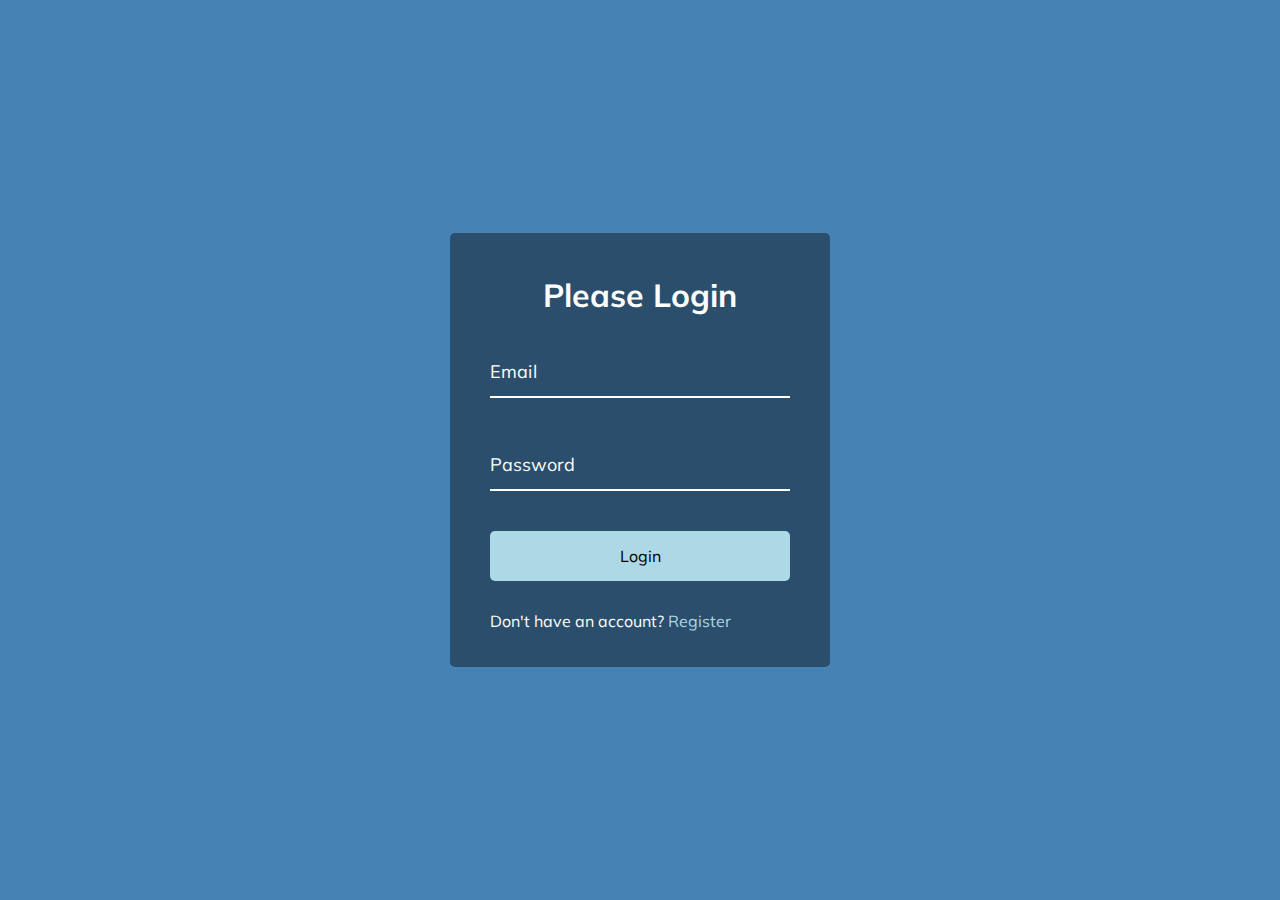
<file: index.html>
<!DOCTYPE html>
<html lang="en">
  <head>
    <meta charset="UTF-8" />
    <meta name="viewport" content="width=device-width, initial-scale=1.0" />
    <link rel="stylesheet" href="style.css" />
    <title>Form Input Wave</title>
  </head>
  <body>
    <div class="container">
      <h1>Please Login</h1>
      <form action="">
        <div class="form-control">
          <input type="text" required />
          <label>Email</label>
          <!-- <label>
            <span style="transition-delay: 0ms">E</span>
            <span style="transition-delay: 0ms">m</span>
            <span style="transition-delay: 0ms">a</span>
            <span style="transition-delay: 0ms">i</span>
            <span style="transition-delay: 0ms">l</span>
          </label> -->
        </div>
        <div class="form-control">
          <input type="password" required />
          <label>Password</label>
        </div>
        <button class="btn">Login</button>
        <p class="text">Don't have an account? <a href="#">Register</a></p>
      </form>
    </div>
    <script src="script.js"></script>
  </body>
</html>
</file>
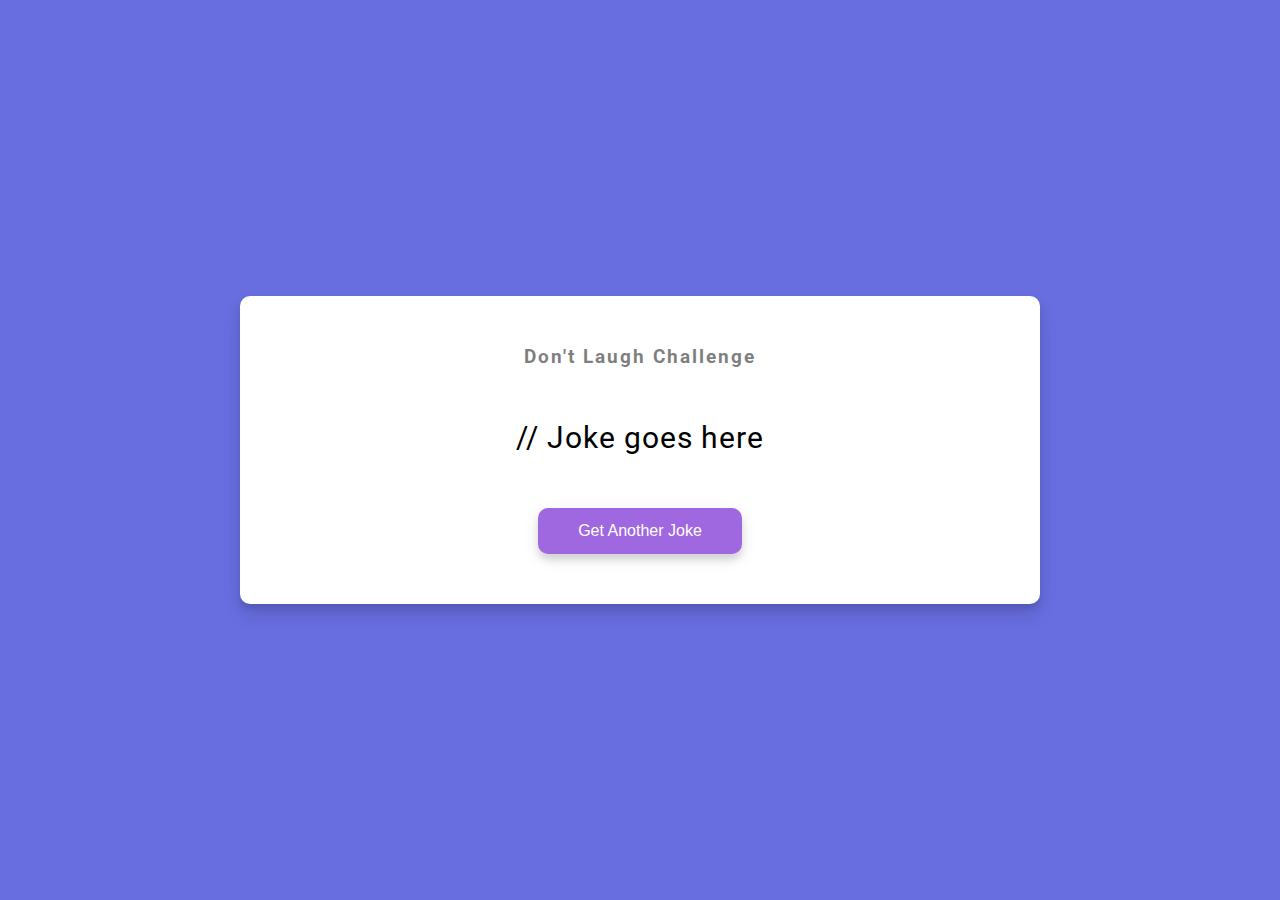
<file: day10-dad-jokes/index.html>
<!DOCTYPE html>
<html lang="en">
  <head>
    <meta charset="UTF-8" />
    <meta name="viewport" content="width=device-width, initial-scale=1.0" />
    <link rel="stylesheet" href="style.css" />
    <title>Dad Jokes</title>
  </head>
  <body>
    <div class="container">
      <h3>Don't Laugh Challenge</h3>
      <div id="joke" class="joke">// Joke goes here</div>
      <button id="jokeBtn" class="btn">Get Another Joke</button>
    </div>
    <script src="script.js"></script>
  </body>
</html>
</file>
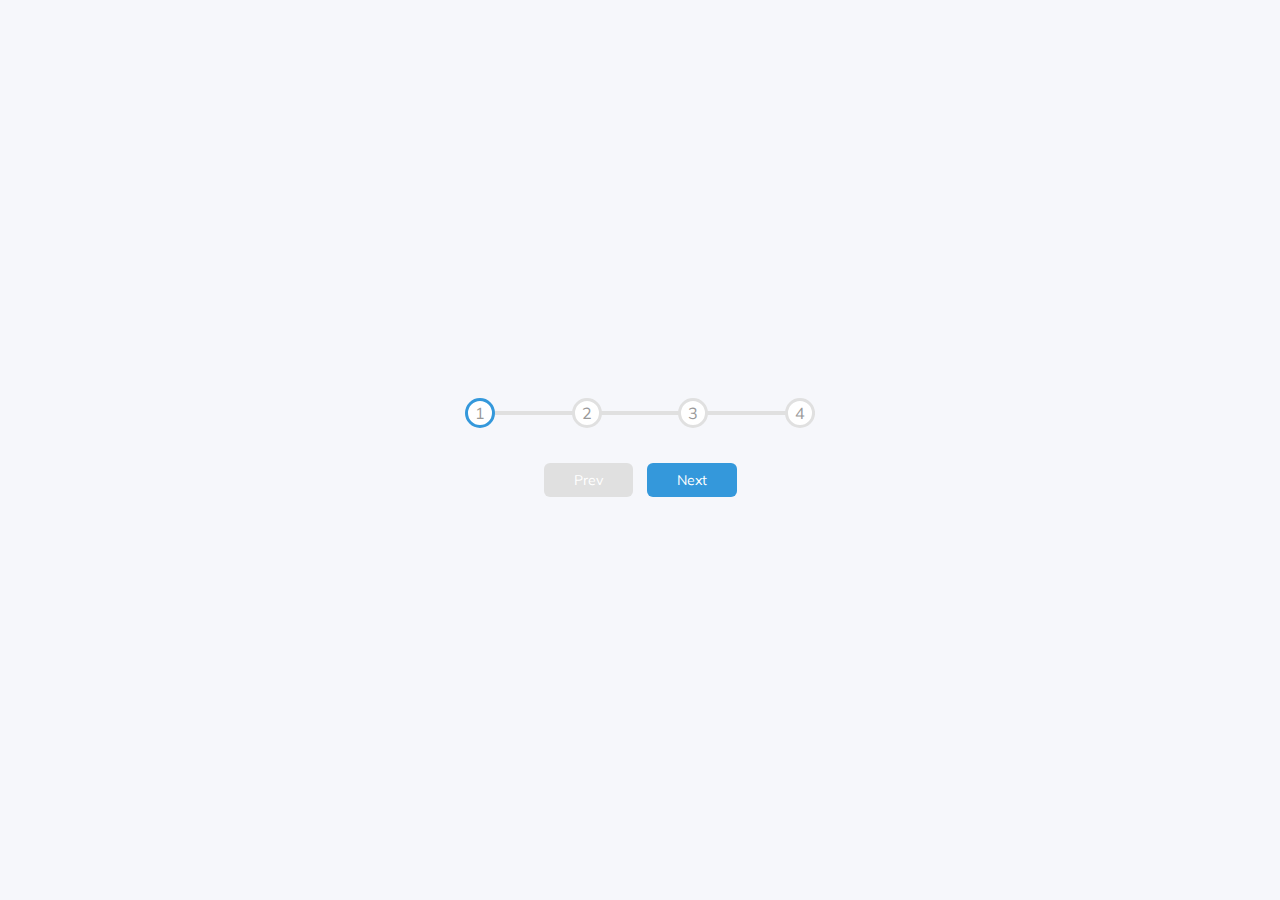
<file: day2-progress-steps/index.html>
<!DOCTYPE html>
<html lang="en">
  <head>
    <meta charset="UTF-8" />
    <meta name="viewport" content="width=device-width, initial-scale=1.0" />
    <link rel="stylesheet" href="style.css" />
    <title>Progress Steps</title>
  </head>
  <body>
    <div class="container">
      <div class="progress-container">
        <div class="progress" id="progress">
          
        </div>
        <div class="circle active">1</div>
          <div class="circle">2</div>
          <div class="circle">3</div>
          <div class="circle">4</div>
      </div>
      <button class="btn" id="prev" disabled>Prev</button>
      <button class="btn" id="next">Next</button>
    </div>
    <script src="script.js"></script>
  </body>
</html>
</file>
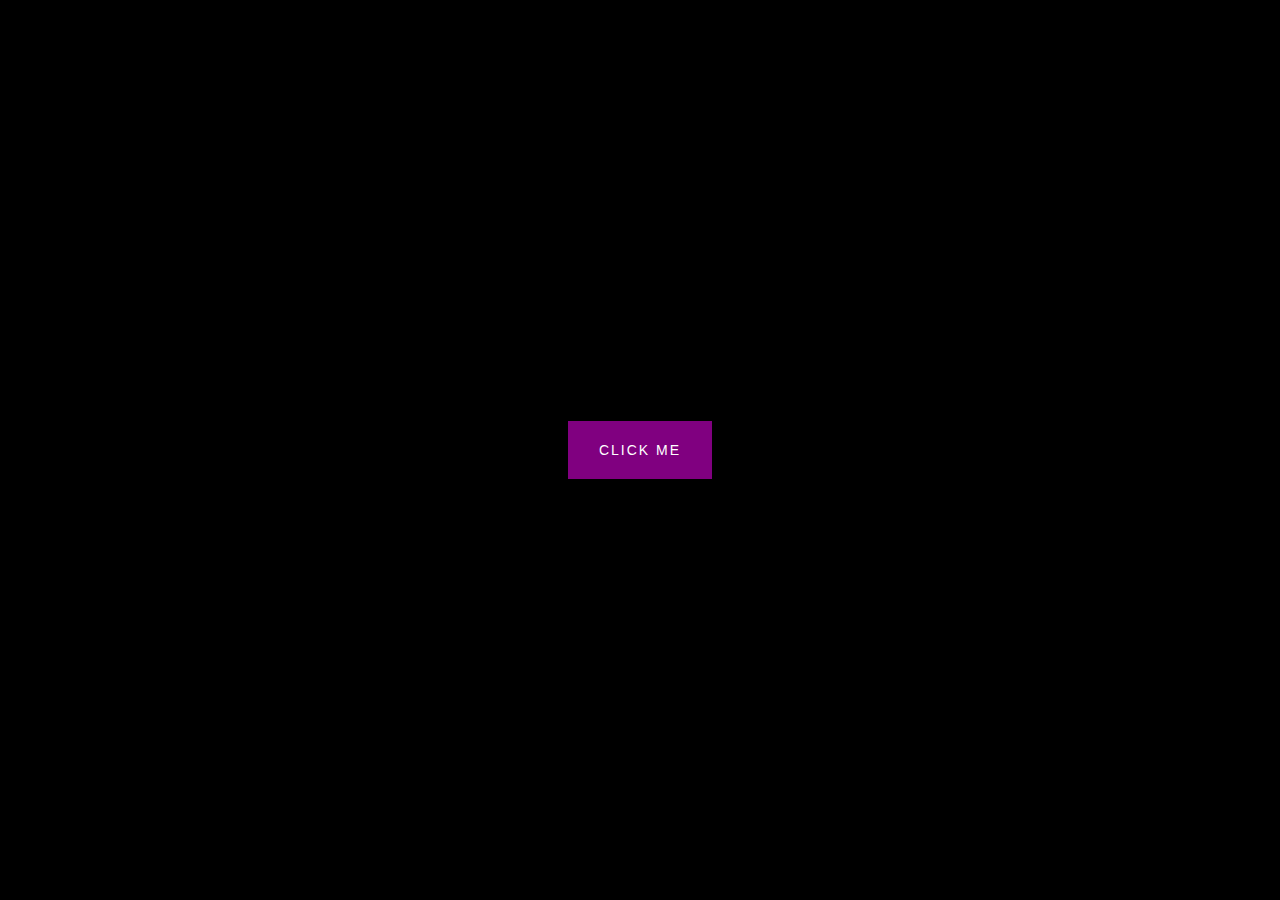
<file: day20-button-ripple-effect/index.html>
<!DOCTYPE html>
<html lang="en">
  <head>
    <meta charset="UTF-8" />
    <meta name="viewport" content="width=device-width, initial-scale=1.0" />
    <link rel="stylesheet" href="style.css" />
    <title>Button Ripple Effect</title>
  </head>
  <body>
    <button class="ripple">Click Me</button>
    <script src="script.js"></script>
  </body>
</html>
</file>
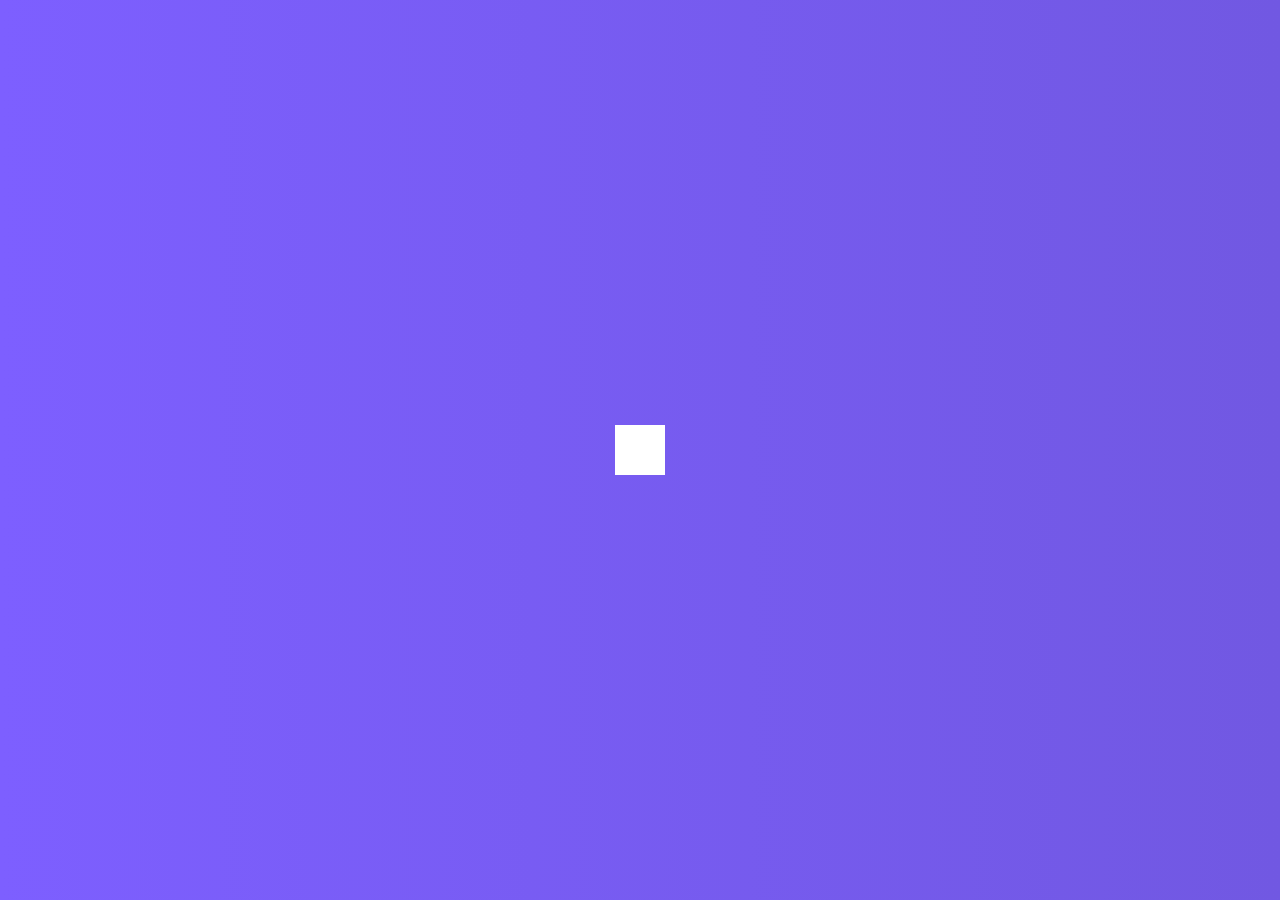
<file: day4-hidden-search-widge/index.html>
<!DOCTYPE html>
<html lang="en">
  <head>
    <meta charset="UTF-8" />
    <meta name="viewport" content="width=device-width, initial-scale=1.0" />
    <link rel="stylesheet" href="https://cdnjs.cloudflare.com/ajax/libs/font-awesome/5.14.0/css/all.min.css" integrity="sha512-1PKOgIY59xJ8Co8+NE6FZ+LOAZKjy+KY8iq0G4B3CyeY6wYHN3yt9PW0XpSriVlkMXe40PTKnXrLnZ9+fkDaog==" crossorigin="anonymous" />
    <link rel="stylesheet" href="style.css" />
    <title>Hidden Search</title>
  </head>
  <body>
    <div class="search">
      <input type="text" class="input" placeholder="Search...">
      <button class="btn">
        <i class="fas fa-search"></i>
      </button>
    </div>
    <script src="script.js"></script>
  </body>
</html>
</file>
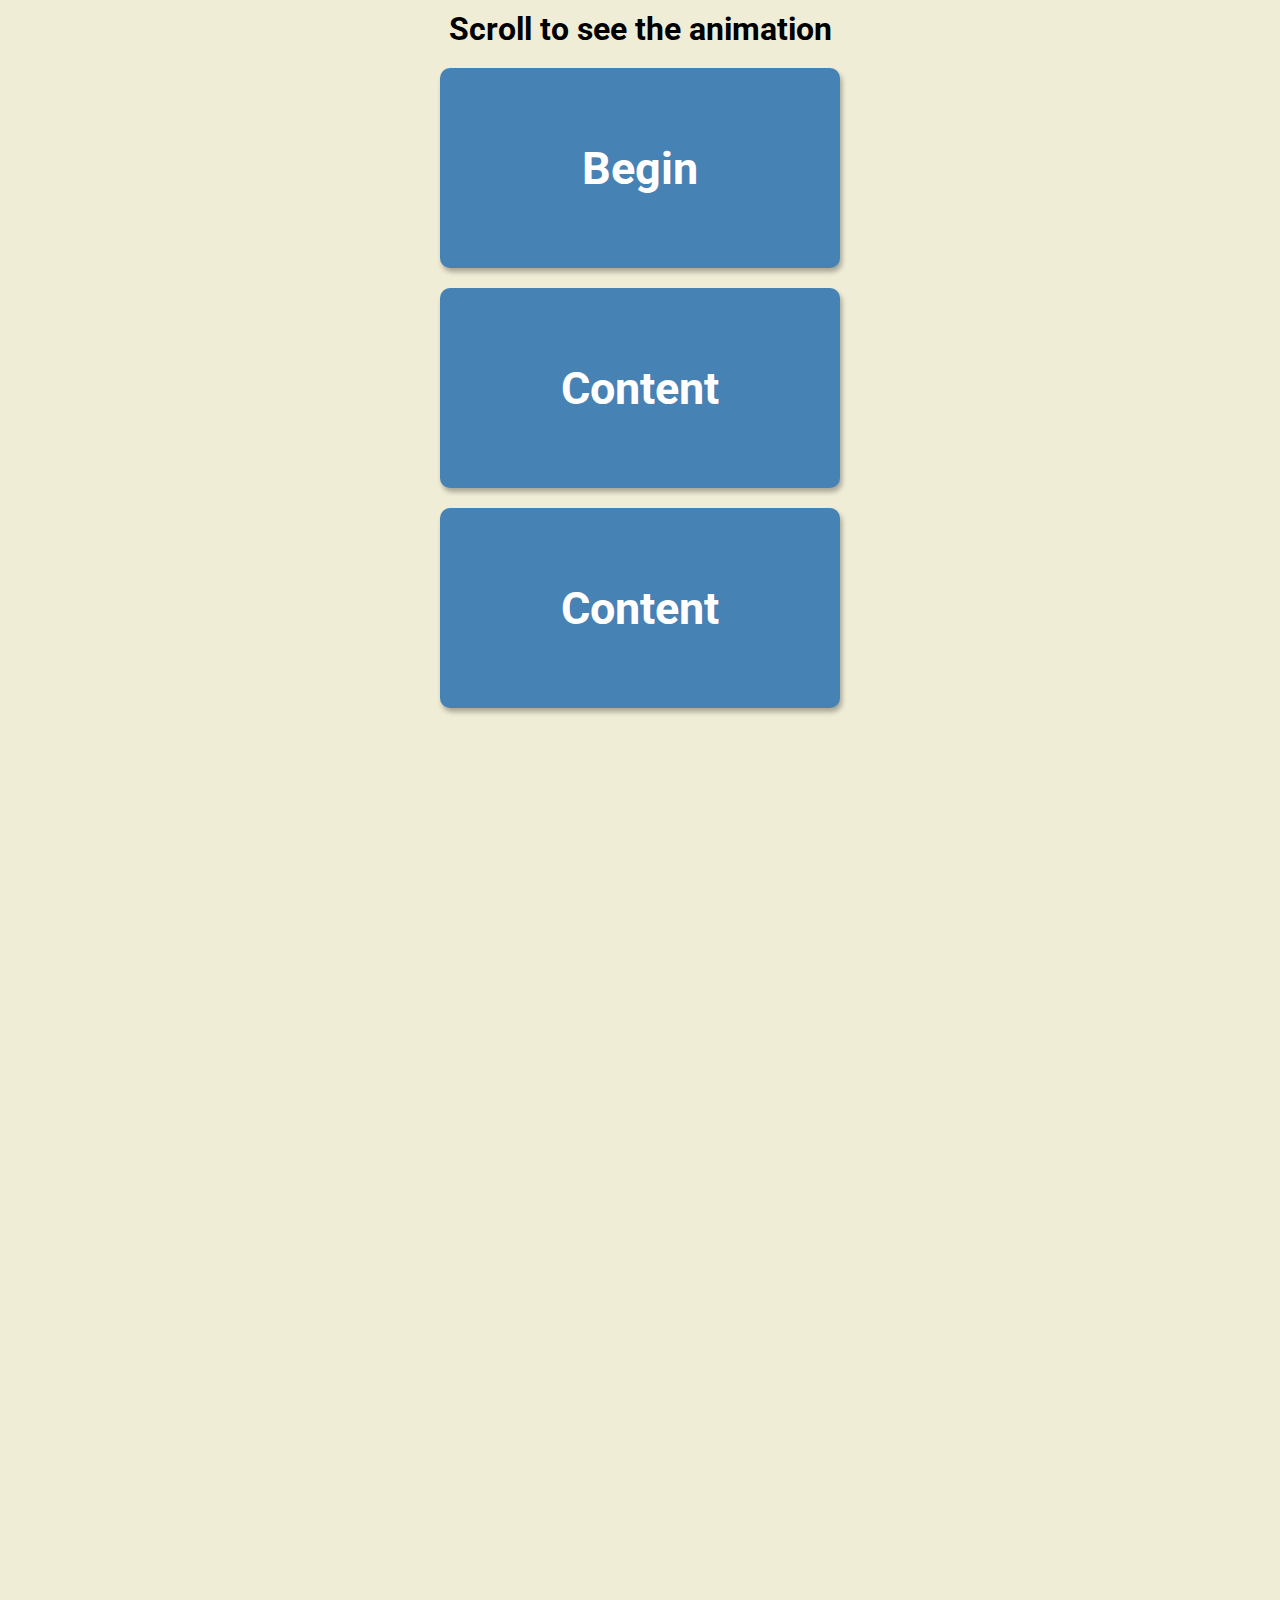
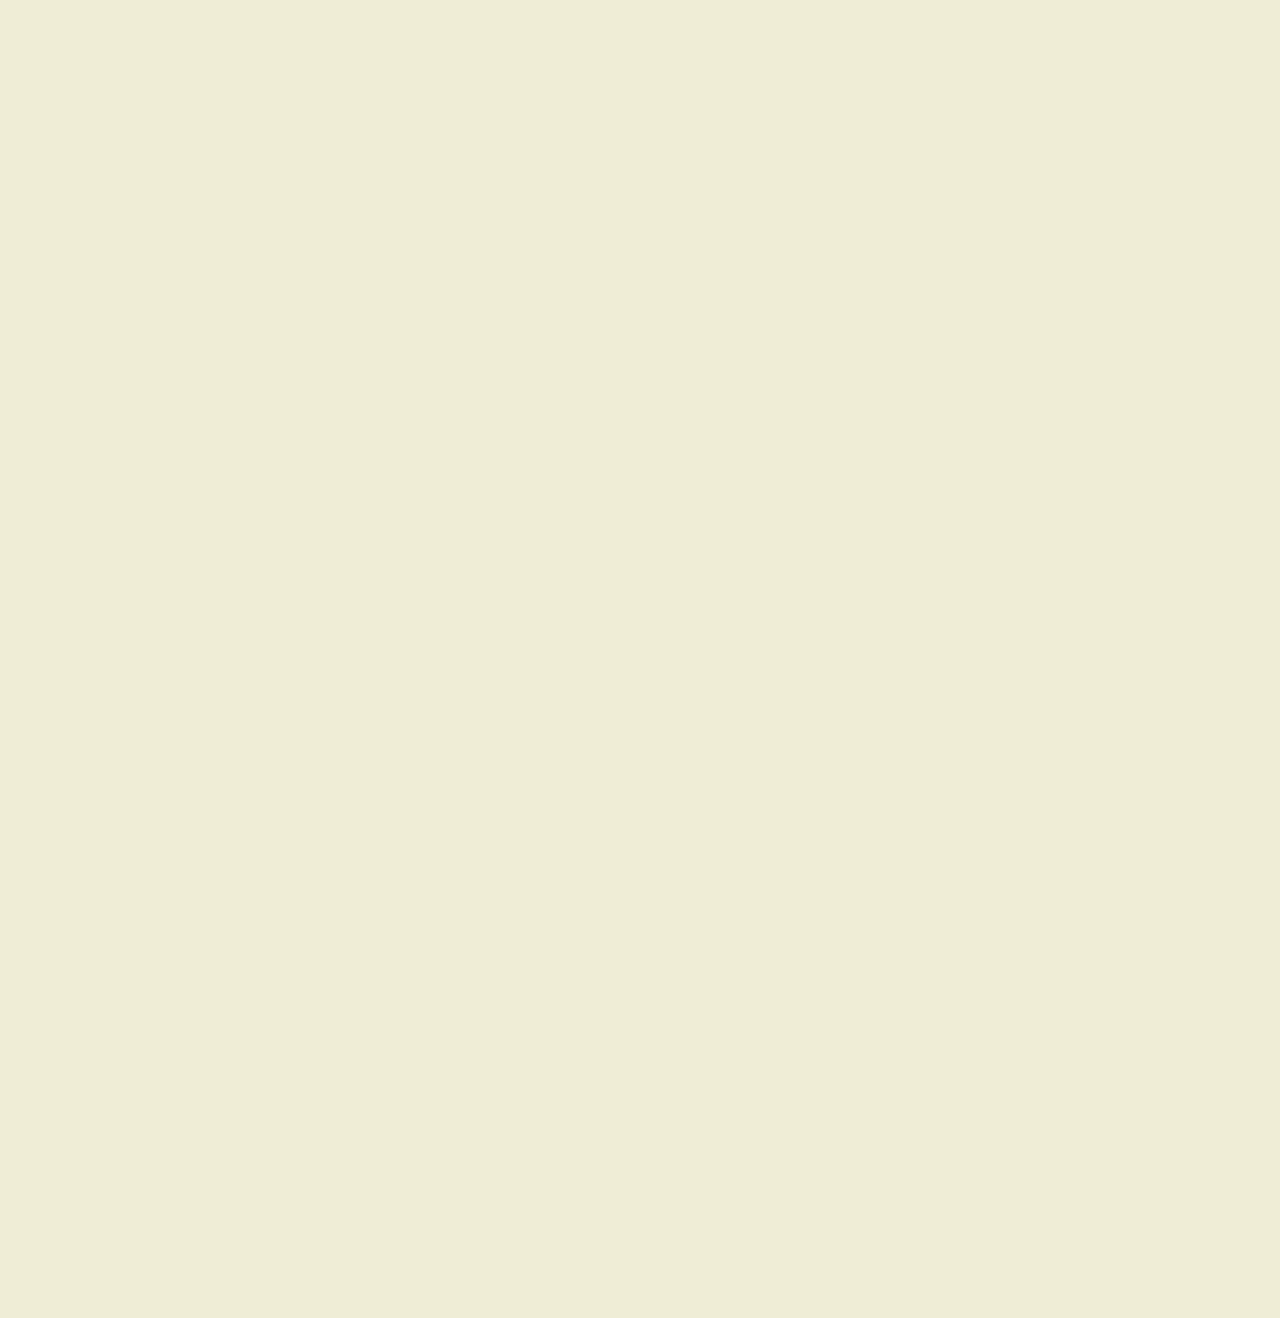
<file: day6-scroll-animation/index.html>
<!DOCTYPE html>
<html lang="en">
  <head>
    <meta charset="UTF-8" />
    <meta name="viewport" content="width=device-width, initial-scale=1.0" />
    <link rel="stylesheet" href="style.css" />
    <title>Scroll Animation</title>
  </head>
  <body>
    <h1>Scroll to see the animation</h1>
    <div class="box"><h2>Begin</h2></div>
    <div class="box"><h2>Content</h2></div>
    <div class="box"><h2>Content</h2></div>
    <div class="box"><h2>Content</h2></div>
    <div class="box"><h2>Content</h2></div>
    <div class="box"><h2>Content</h2></div>
    <div class="box"><h2>Content</h2></div>
    <div class="box"><h2>Content</h2></div>
    <div class="box"><h2>Content</h2></div>
    <div class="box"><h2>Content</h2></div>
    <div class="box"><h2>Content</h2></div>
    <div class="box"><h2>Content</h2></div>
    <div class="box"><h2>End</h2></div>
    <script src="script.js"></script>
  </body>
</html>
</file>
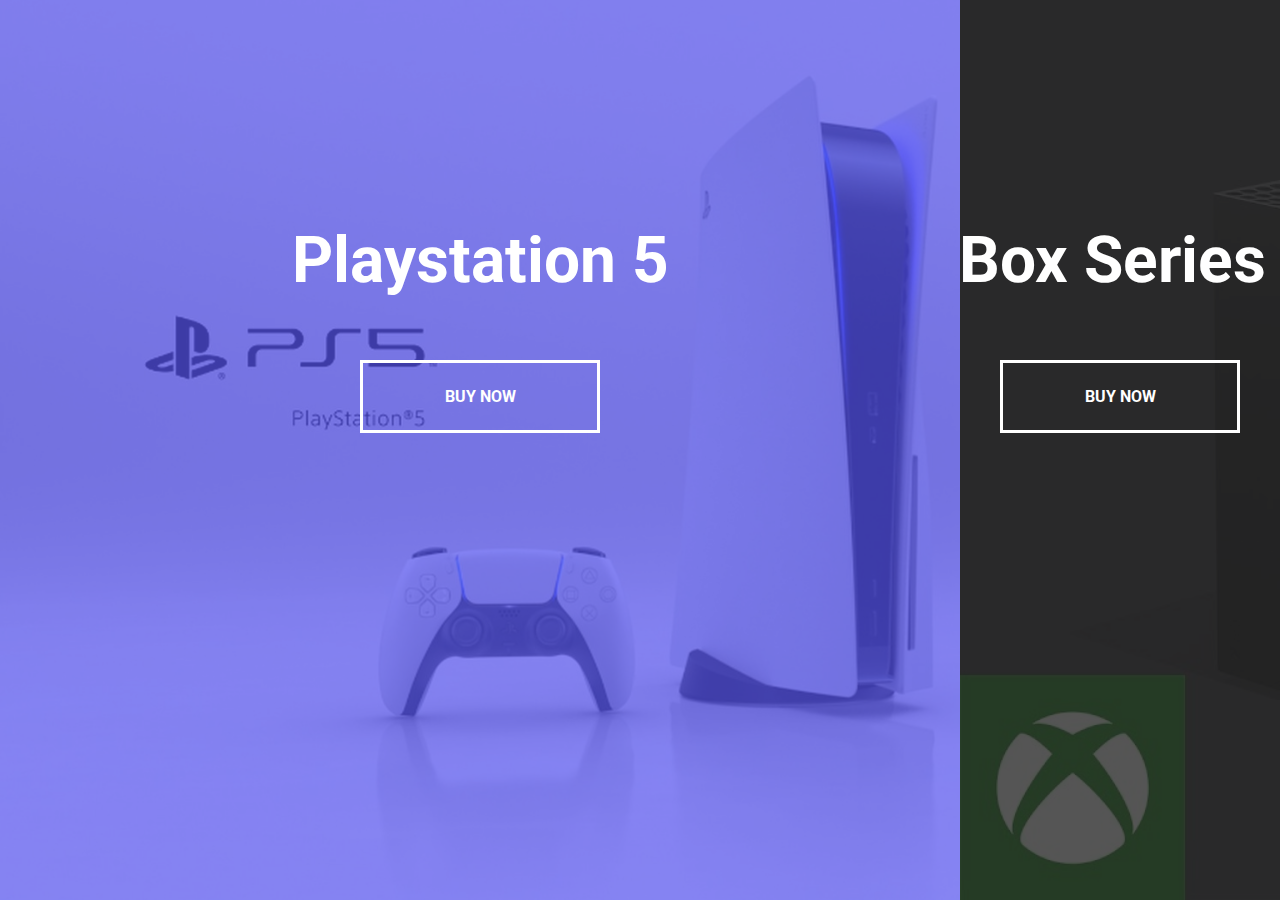
<file: day7-split-landing-page/index.html>
<!DOCTYPE html>
<html lang="en">
  <head>
    <meta charset="UTF-8" />
    <meta name="viewport" content="width=device-width, initial-scale=1.0" />
    <link rel="stylesheet" href="style.css" />
    <title>Split Landing Page
    </title>
  </head>
  <body>
    <div class="container">
      <div class="split left">
        <h1>Playstation 5</h1>
        <a href="#" class="btn">Buy Now</a>
      </div>
      <div class="split right">
        <h1>XBox Series X</h1>
        <a href="#" class="btn">Buy Now</a>
      </div>
    </div>

    <script src="script.js"></script>
  </body>
</html>
</file>
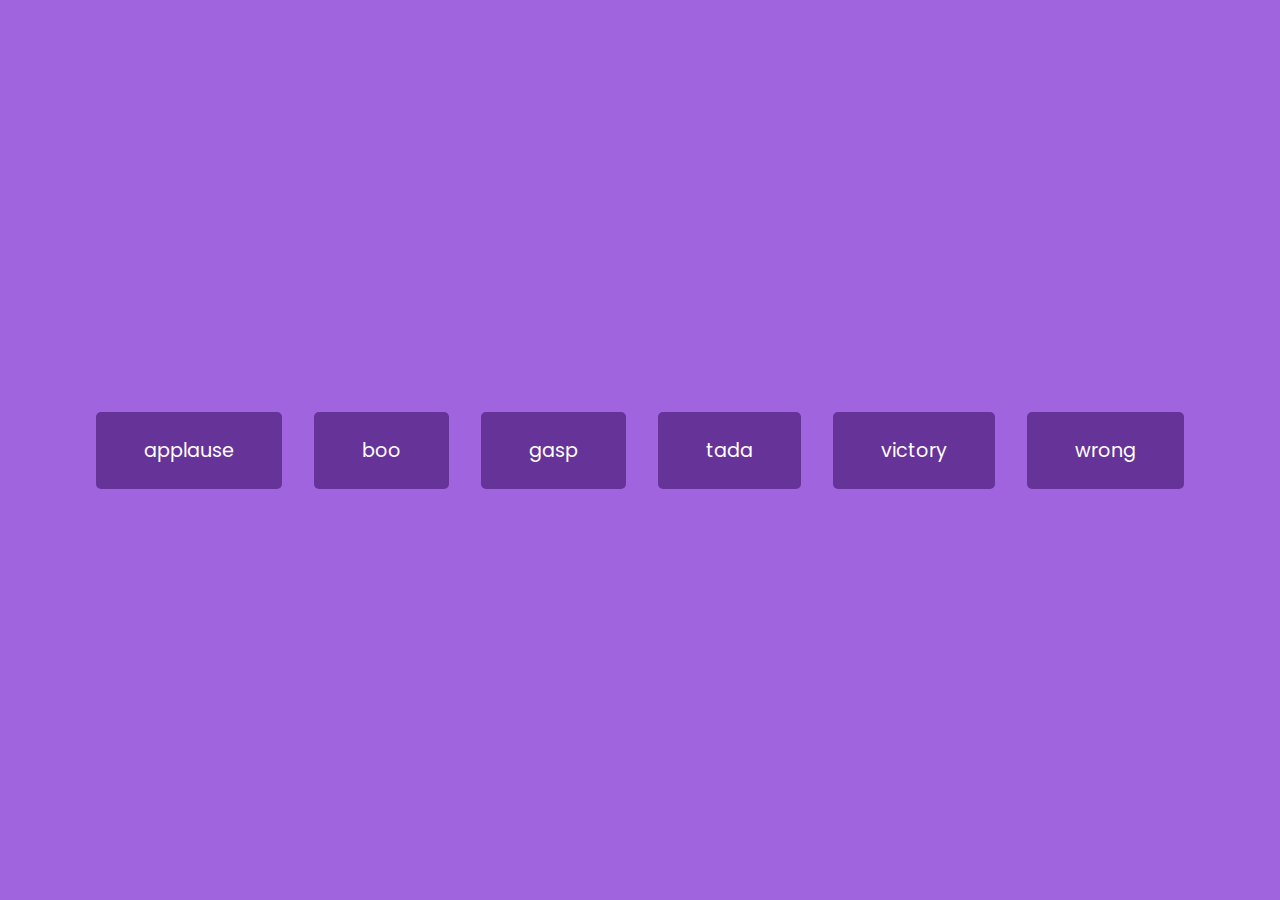
<file: day9-sound-board/index.html>
<!DOCTYPE html>
<html lang="en">
  <head>
    <meta charset="UTF-8" />
    <meta name="viewport" content="width=device-width, initial-scale=1.0" />
    <link rel="stylesheet" href="style.css" />
    <title>Sound Board</title>
  </head>
  <body>
    <audio id="applause" src="sounds/applause.mp3"></audio>
    <audio id="boo" src="sounds/boo.mp3"></audio>
    <audio id="gasp" src="sounds/gasp.mp3"></audio>
    <audio id="tada" src="sounds/tada.mp3"></audio>
    <audio id="victory" src="sounds/victory.mp3"></audio>
    <audio id="wrong" src="sounds/wrong.mp3"></audio>

    <div id="buttons"></div>

    <script src="script.js"></script>
  </body>
</html>
</file>
<file: style.css>
@import url('https://fonts.googleapis.com/css?family=Muli&display=swap');

* {
  box-sizing: border-box;
}

body {
  background-color: steelblue;
  color: #fff;
  font-family: 'Muli', sans-serif;
  display: flex;
  flex-direction: column;
  align-items: center;
  justify-content: center;
  height: 100vh;
  overflow: hidden;
  margin: 0;
}

.container {
  background-color: rgba(0, 0, 0, 0.4);
  padding: 20px 40px;
  border-radius: 5px;
}

.container h1 {
  text-align: center;
  margin-bottom: 30px;
}

.container a {
  text-decoration: none;
  color: lightblue;
}

.btn {
  cursor: pointer;
  display: inline-block;
  width: 100%;
  background: lightblue;
  padding: 15px;
  font-family: inherit;
  font-size: 16px;
  border: 0;
  border-radius: 5px;
}

.btn:focus {
  outline: 0;
}

.btn:active {
  transform: scale(0.98);
}

.text {
  margin-top: 30px;
}

.form-control {
  position: relative;
  margin: 20px 0 40px;
  width: 300px;
}

.form-control input {
  background-color: transparent;
  border: 0;
  border-bottom: 2px #fff solid;
  display: block;
  width: 100%;
  padding: 15px 0;
  font-size: 18px;
  color: #fff;
}

.form-control input:focus,
.form-control input:valid {
  outline: 0;
  border-bottom-color: lightblue;
}

.form-control label {
  position: absolute;
  top: 15px;
  left: 0;
  pointer-events: none;
}

.form-control label span {
  display: inline-block;
  font-size: 18px;
  min-width: 5px;
  transition: 0.3s cubic-bezier(0.68, -0.55, 0.265, 1.55);
}

.form-control input:focus + label span,
.form-control input:valid + label span {
  color: lightblue;
  transform: translateY(-30px);
}
</file>
<file: day10-dad-jokes/style.css>
@import url('https://fonts.googleapis.com/css2?family=Roboto:wght@400;700&display=swap');

* {
  box-sizing: border-box;
}

body {
  background-color: #686de0;
  font-family: 'Roboto', sans-serif;
  display: flex;
  flex-direction: column;
  align-items: center;
  justify-content: center;
  height: 100vh;
  overflow: hidden;
  margin: 0;
  padding: 20px;
}

.container {
  background-color: #fff;
  border-radius: 10px;
  box-shadow: 0 10px 20px rgba(0, 0, 0, 0.1), 0 6px 6px rgba(0, 0, 0, 0.1);
  padding: 50px 20px;
  text-align: center;
  max-width: 100%;
  width: 800px;
}

h3 {
  margin: 0;
  opacity: 0.5;
  letter-spacing: 2px;
}

.joke {
  font-size: 30px;
  letter-spacing: 1px;
  line-height: 40px;
  margin: 50px auto;
  max-width: 600px;
}

.btn {
  background-color: #9f68e0;
  color: #fff;
  border: 0;
  border-radius: 10px;
  box-shadow: 0 5px 15px rgba(0, 0, 0, 0.1), 0 6px 6px rgba(0, 0, 0, 0.1);
  padding: 14px 40px;
  font-size: 16px;
  cursor: pointer;
}

.btn:active {
  transform: scale(0.98);
}

.btn:focus {
  outline: 0;
}
</file>
<file: day2-progress-steps/style.css>
@import url("https://fonts.googleapis.com/css?family=Muli&display=swap");

:root {
  --line-border-fill: #3498db;
  --line-border-empty: #e0e0e0;
}

* {
  box-sizing: border-box;
}

body {
  background-color: #f6f7fb;
  font-family: "Muli", sans-serif;
  display: flex;
  align-items: center;
  justify-content: center;
  height: 100vh;
  overflow: hidden;
  margin: 0;
}

.container {
  text-align: center;
}

.progress-container {
  display: flex;
  justify-content: space-between;
  position: relative;
  margin-bottom: 30px;
  max-width: 100%;
  width: 350px;
}

.progress-container::before {
  content: "";
  background-color: var(--line-border-empty);
  position: absolute;
  top: 50%;
  left: 0;
  transform: translateY(-50%);
  height: 4px;
  width: 100%;
  z-index: -1;
}

.progress {
  background-color: var(--line-border-fill);
  position: absolute;
  top: 50%;
  left: 0;
  transform: translateY(-50%);
  height: 4px;
  width: 0%;
  z-index: -1;
  transition: 0.4s ease;
}

.circle {
  background-color: #fff;
  color: #999;
  border-radius: 50%;
  height: 30px;
  width: 30px;
  display: flex;
  align-items: center;
  justify-content: center;
  border: 3px solid var(--line-border-empty);
  transition: 0.4s ease;
}

.circle.active {
  border-color: var(--line-border-fill);
}

.btn {
  background-color: var(--line-border-fill);
  color: #fff;
  border: 0;
  border-radius: 6px;
  cursor: pointer;
  font-family: inherit;
  padding: 8px 30px;
  margin: 5px;
  font-size: 14px;
}

.btn:active {
  transform: scale(0.98);
}

.btn:focus {
  outline: 0;
}

.btn:disabled {
  background-color: var(--line-border-empty);
  cursor: not-allowed;
}
</file>
<file: day20-button-ripple-effect/style.css>
@import url('https://fonts.googleapis.com/css2?family=Roboto:wght@400;700&display=swap');

* {
  box-sizing: border-box;
}

body {
  background-color: #000;
  font-family: 'Roboto', sans-serif;
  display: flex;
  flex-direction: column;
  align-items: center;
  justify-content: center;
  height: 100vh;
  overflow: hidden;
  margin: 0;
}

button {
  background-color: purple;
  color: #fff;
  border: 1px purple solid;
  font-size: 14px;
  text-transform: uppercase;
  letter-spacing: 2px;
  padding: 20px 30px;
  overflow: hidden;
  margin: 10px 0;
  position: relative;
}

button:focus {
  outline: none;
}

button .circle {
  position: absolute;
  background-color: #fff;
  width: 100px;
  height: 100px;
  border-radius: 50%;
  transform: translate(-50%, -50%) scale(0);
  animation: scale 0.5s ease-out;
}

@keyframes scale {
  to {
    transform: translate(-50%, -50%) scale(3);
    opacity: 0;
  }
}
</file>
<file: day4-hidden-search-widge/style.css>
@import url("https://fonts.googleapis.com/css2?family=Roboto:wght@400;700&display=swap");

* {
  box-sizing: border-box;
}

body {
  background-image: linear-gradient(90deg, #7d5fff, #7158e2);
  font-family: "Roboto", sans-serif;
  display: flex;
  align-items: center;
  justify-content: center;
  height: 100vh;
  overflow: hidden;
  margin: 0;
}

.search {
  position: relative;
  height: 50px;
}

.search .input {
  background-color: #fff;
  border: 0;
  font-size: 18px;
  padding: 15px;
  height: 50px;
  width: 50px;
  transition: width 0.3s ease;
}

.btn {
  background-color: #fff;
  border: 0;
  cursor: pointer;
  font-size: 24px;
  position: absolute;
  top: 0;
  left: 0;
  height: 50px;
  width: 50px;
  transition: transform 0.3s ease;
}

.btn:focus,
.input:focus {
  outline: none;
}


.search.active .input {
  width: 200px;
}

.search.active .btn {
  transform: translateX(198px);
}
</file>
<file: day6-scroll-animation/style.css>
@import url('https://fonts.googleapis.com/css2?family=Roboto:wght@400;700&display=swap');

* {
  box-sizing: border-box;
}

body {
  background-color: #efedd6;
  font-family: 'Roboto', sans-serif;
  display: flex;
  flex-direction: column;
  align-items: center;
  justify-content: center;
  margin: 0;
  overflow-x: hidden;
}

h1 {
  margin: 10px;
}

.box {
  background-color: steelblue;
  color: #fff;
  display: flex;
  align-items: center;
  justify-content: center;
  width: 400px;
  height: 200px;
  margin: 10px;
  border-radius: 10px;
  box-shadow: 2px 4px 5px rgba(0, 0, 0, 0.3);
  transform: translateX(400%);
  transition: transform 0.4s ease;
}

.box:nth-of-type(even) {
  transform: translateX(-400%);
}

.box.show {
  transform: translateX(0);
}

.box h2 {
  font-size: 45px;
}
</file>
<file: day7-split-landing-page/style.css>
@import url('https://fonts.googleapis.com/css2?family=Roboto:wght@400;700&display=swap');

:root {
  --left-bg-color: rgba(87, 84, 236, 0.7);
  --right-bg-color: rgba(43, 43, 43, 0.8);
  --left-btn-hover-color: rgba(87, 84, 236, 1);
  --right-btn-hover-color: rgba(28, 122, 28, 1);
  --hover-width: 75%;
  --other-width: 25%;
  --speed: 800ms;
}

* {
  box-sizing: border-box;
}

body {
  font-family: 'Roboto', sans-serif;
  height: 100vh;
  overflow: hidden;
  margin: 0;
}

h1 {
  font-size: 4rem;
  color: #fff;
  position: absolute;
  left: 50%;
  top: 20%;
  transform: translateX(-50%);
  white-space: nowrap;
}


.container {
  position: relative;
  width: 100%;
  height: 100%;
  background: #333;
}

.split {
  position: absolute;
  width: 50%;
  height: 100%;
  overflow: hidden;
}

.split.left {
  left: 0;
  background: url('ps.jpeg');
  background-repeat: no-repeat;
  background-size: cover;
}

.split.left::before {
  content: '';
  position: absolute;
  width: 100%;
  height: 100%;
  background-color: var(--left-bg-color);
}

.split.right {
  right: 0;
  background: url('xbox.jpeg');
  background-repeat: no-repeat;
  background-size: cover;
}

.split.right::before {
  content: '';
  position: absolute;
  width: 100%;
  height: 100%;
  background-color: var(--right-bg-color);
}

.btn {
  position: absolute;
  display: flex;
  align-items: center;
  justify-content: center;
  left: 50%;
  top: 40%;
  transform: translateX(-50%);
  text-decoration: none;
  color: #fff;
  border: #fff solid 0.2rem;
  font-size: 1rem;
  font-weight: bold;
  text-transform: uppercase;
  width: 15rem;
  padding: 1.5rem;
}

.split.left .btn:hover {
  background-color: var(--left-btn-hover-color);
  border-color: var(--left-btn-hover-color);
}

.split.right .btn:hover {
  background-color: var(--right-btn-hover-color);
  border-color: var(--right-btn-hover-color);
}



.hover-left .left {
  width: var(--hover-width);
}

.hover-left .right {
  width: var(--other-width);
}

.hover-right .right {
  width: var(--hover-width);
}

.hover-right .left {
  width: var(--other-width);
}

@media (max-width: 800px) {
  h1 {
    font-size: 2rem;
    top: 30%;
  }

  .btn {
    padding: 1.2rem;
    width: 12rem;
  }
}

.split.right,
.split.left,
.split.right::before,
.split.left::before {
  transition: all var(--speed) ease-in-out;
}
</file>
<file: day9-sound-board/style.css>
@import url('https://fonts.googleapis.com/css2?family=Poppins:wght@200;400&display=swap');

* {
  box-sizing: border-box;
}

body {
  background-color: rgb(161, 100, 223);
  font-family: 'Poppins', sans-serif;
  display: flex;
  flex-wrap: wrap;
  align-items: center;
  justify-content: center;
  text-align: center;
  height: 100vh;
  overflow: hidden;
  margin: 0;
}

.btn {
  background-color: rebeccapurple;
  border-radius: 5px;
  border: none;
  color: #fff;
  margin: 1rem;
  padding: 1.5rem 3rem;
  font-size: 1.2rem;
  font-family: inherit;
  cursor: pointer;
}

.btn:hover {
  opacity: 0.9;
}

.btn:focus {
  outline: none;
}
</file>
